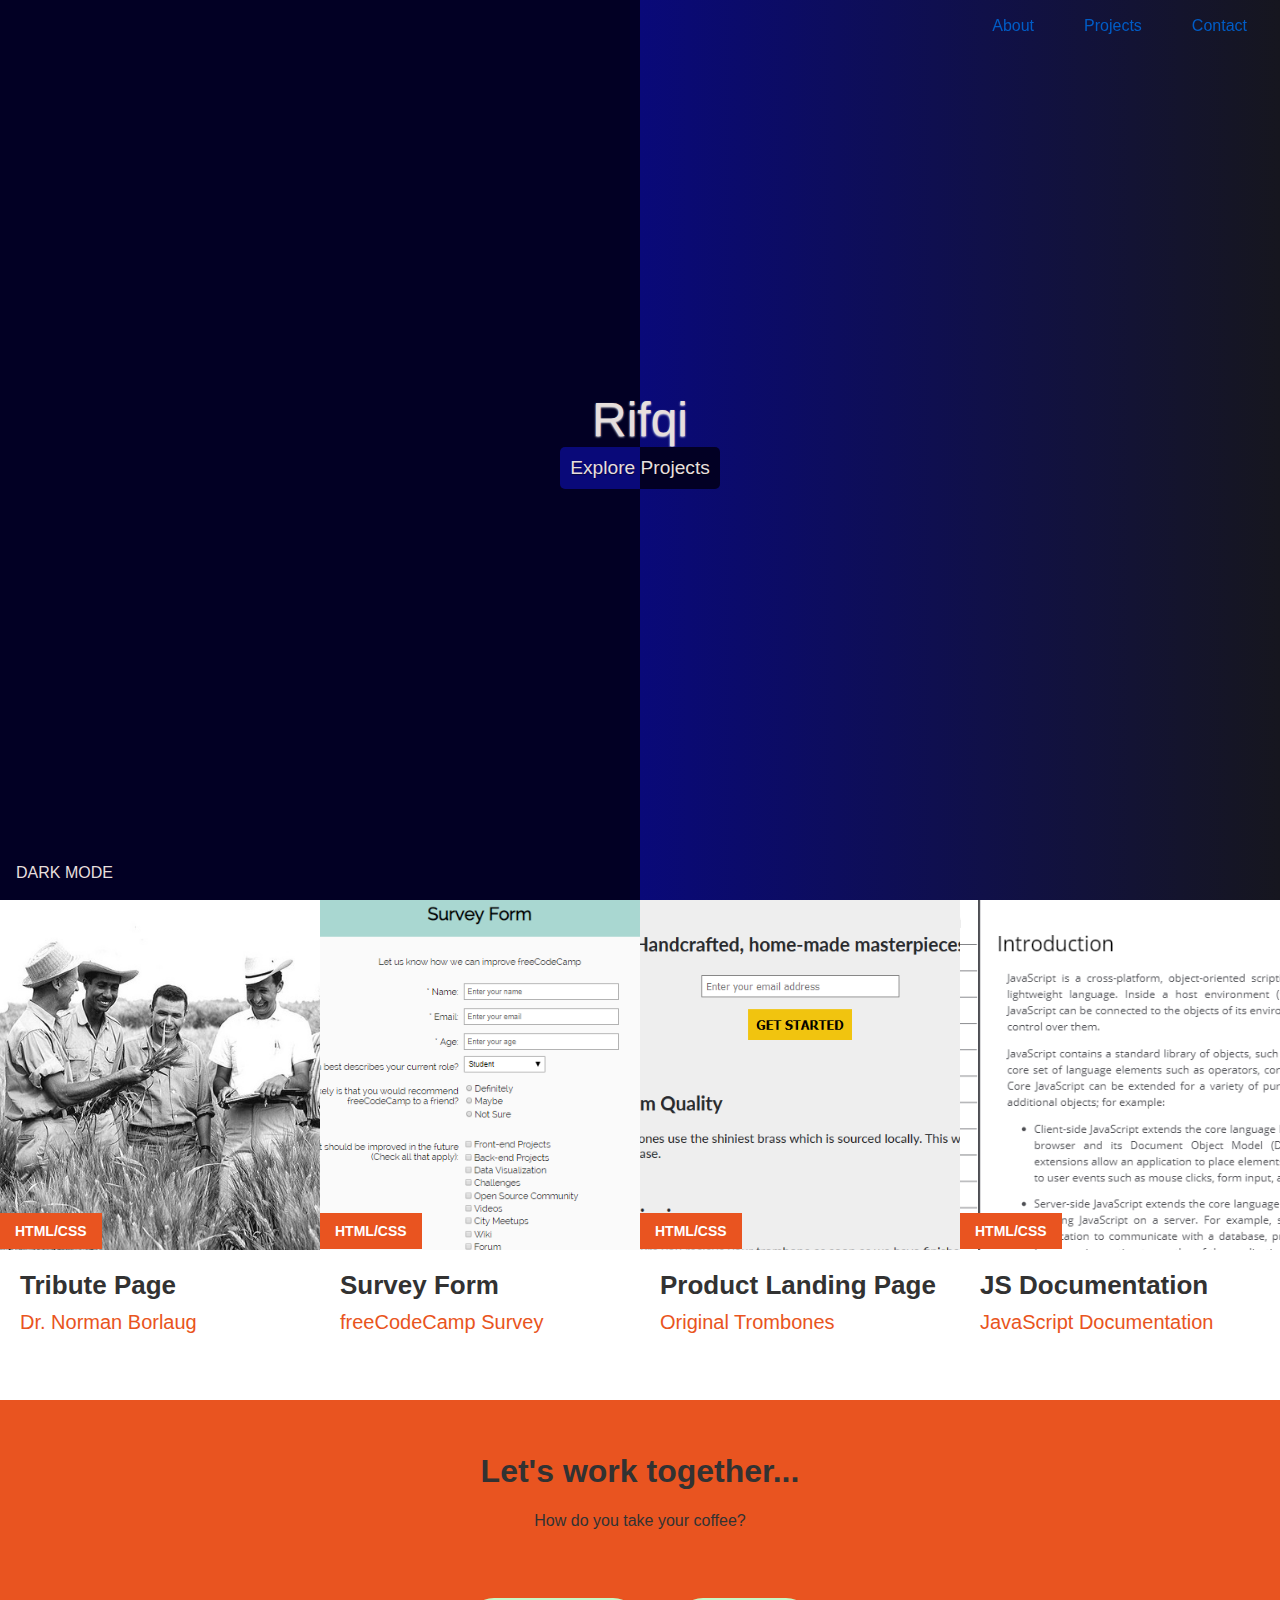
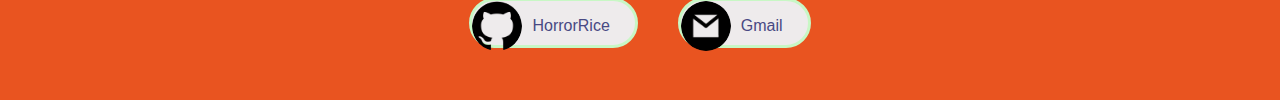
<file: index.html>
<!DOCTYPE html>
<html>

<head>
    <meta name="google-site-verification" content="WV_Sd5mJGrNo_ND0wDLAB7ZkNrEybT6X2n_5MsO4nxg" />
    <meta name="viewport" content="width=device-width, initial-scale=1">
    <meta charset="utf-8">
    <link rel="stylesheet" type="text/css" href="assets/css/main.css">
    <title>Rifqi Taufiqul Hakim</title>
</head>
<script async src="https://www.googletagmanager.com/gtag/js?id=google0a6624eb599ef4e9"></script>
<script>
    document.write('<script src="http://' + (location.host || 'localhost').split(':')[0] + ':35729/livereload.js?snipver=1"></' + 'script>');
      window.dataLayer = window.dataLayer || [];
      function gtag(){dataLayer.push(arguments);}
      gtag('js', new Date());
      gtag('config', 'google0a6624eb599ef4e9');
</script>

<body>
    <div class="container">
        <input type="checkbox" id="dark_mode">
        <div class="hero-bg" id="about">
            <div class="nav-bar">
                <div class="text-link">
                    <a href="#about" title="About">About</a>
                </div>
                <div class="text-link">
                    <a href="#projects" title="Project">Projects</a>
                </div>
                <div class="text-link">
                    <a href="#contact" title="Contact Me">Contact</a>
                </div>
            </div>
            <div class="hero-content">
                <h1 class="hero-title">Rifqi</h1>
               <a href="#projects"><h2 class="hero-subtitle">Explore Projects</h2></a>
                <div class="switch_mode text-link">
                    <label for="dark_mode">Dark Mode</label>
                </div>
            </div>
            <div id="projects" class="card-container">
                <!-- ## CARD 1 START ## -->
                <div id="card-1" class="card-item" onClick="window.open('https://codepen.io/nodevillivedon/full/yZOXPR', '_blank');">
                    <img class="card-thumbnail" src="assets/img/tribute-page.jpg" alt="Tribute Page">
                    <div class="card-content">
                        <a class="card-category-text" href="#categories/html" title="See more like this">
                            <div class="card-category">
                                HTML/CSS
                            </div>
                        </a>
                        <h1 class="card-title">Tribute Page</h1>
                        <h2 class="card-subtitle">Dr. Norman Borlaug</h2>
                    </div>
                </div>
                <!-- ## CARD 1 END ## -->
                <!-- ## CARD 2 START ## -->
                <div id="card-2" class="card-item" onClick="window.open('https://codepen.io/FreeCodeCamp/full/NNvBQW', '_blank');">
                    <img class="card-thumbnail" src="assets/img/survey-form.png" alt="Survey Form">
                    <div class="card-content">
                        <a class="card-category-text" href="#categories/html" title="See more like this">
                            <div class="card-category">
                                HTML/CSS
                            </div>
                        </a>
                        <h1 class="card-title">Survey Form</h1>
                        <h2 class="card-subtitle">freeCodeCamp Survey</h2>
                    </div>
                </div>
                <!-- ## CARD 2 END ## -->
                <!-- ## CARD 3 START ## -->
                <div id="card-3" class="card-item" onClick="window.open('https://codepen.io/nodevillivedon/full/pGbwVK', '_blank');">
                    <img class="card-thumbnail" src="assets/img/product-page.png" alt="Product Landing Page">
                    <div class="card-content">
                        <a class="card-category-text" href="#categories/html" title="See more like this">
                            <div class="card-category">
                                HTML/CSS
                            </div>
                        </a>
                        <h1 class="card-title">Product Landing Page</h1>
                        <h2 class="card-subtitle">Original Trombones</h2>
                    </div>
                </div>
                <!-- ## CARD 3 END ## -->
                <!-- ## CARD 4 START ## -->
                <div id="card-1" class="card-item" onClick="window.open('https://codepen.io/nodevillivedon/full/PVzRrK', '_blank');">
                    <img class="card-thumbnail" src="assets/img/documentation.png" alt="JavaScript Documentation">
                    <div class="card-content">
                        <a class="card-category-text" href="#categories/html" title="See more like this">
                            <div class="card-category">
                                HTML/CSS
                            </div>
                        </a>
                        <h1 class="card-title">JS Documentation</h1>
                        <h2 class="card-subtitle"> JavaScript Documentation </h2>
                    </div>
                </div>
                <!-- ## CARD 4 END ## -->
            </div>
            <div id="contact">
                <div class="header">
                    <h1>Let's work together...</h1>
                    <p>How do you take your coffee?</p>
                </div>
                <div class="chip-wrapper">
                    <div class="chip">
                        <a href="https://www.github.com/HorrorRice"><img src="assets/img/github.png" width="96" height="96">
                            <span>HorrorRice</span></a>
                    </div>
                    <div class="chip">
                        <a href="mailto:th.rifqi@gmail.com"><img src="assets/img/email.png" width="96" height="96">
                            <span>Gmail</span></a>
                    </div>
                </div>
            </div>
        </div>
    </div>
</body>

</html>
</file>
<file: assets/css/main.css>
html,
body {
    margin: 0 auto;
    background-color: rgba(22, 22, 31, 1);
    font-family: sans-serif;
    scroll-behavior: smooth;
}

* {
    box-sizing: border-box;
}


.text-link {
    display: inline-block;
    text-decoration: none;
}

.text-link:after {
    content: '';
    display: block;
    width: 0;
    height: 2px;
    background-color: midnightblue;
    transition: width 200ms;
}

.text-link:hover:after {
    width: 100%;
}


/*
=================================
|          SWITCH MODE          |
=================================
*/

.switch_mode {
    position: absolute;
    left: 0;
    bottom: 0;
    color: rgba(231, 223, 221, 1);
    font-weight: 500;
    text-transform: uppercase;
    padding: 1em;
    transition: all 100ms ease-in-out;
}

.switch_mode:hover {
    color: rgba(0, 92, 158, 1);
}

/*
=================================
|      CHECKBOX DARK MODE       |
=================================
*/

#dark_mode {
    position: absolute;
    top: -9999px;
    left: -9999px;
    opacity: 0;
    visibility: hidden;
}



#dark_mode:checked~.hero-bg .card-container {
    background: rgba(22, 22, 31, 1);
}

#dark_mode:checked~.hero-bg .card-container .card-item .card-content {
    background: rgba(22, 22, 31, 1);
    border: 1px solid black;
}

#dark_mode:checked~.hero-bg .card-container .card-item .card-title {
    color: white;
}

#dark_mode:checked~.hero-bg .card-container .card-item .card-description {
    color: rgba(0, 0, 0, 0);
}

#dark_mode:checked~.hero-bg .card-container .card-item:hover .card-description {
    color: rgba(255, 255, 255, 1);
}

#dark_mode:checked~.hero-bg #contact {
    background: linear-gradient(60deg, rgba(2, 0, 36, 1) 50%, rgba(9, 9, 121, 1) 35%, rgba(22, 22, 31, 1) 100%);
}

#dark_mode:checked~.hero-bg #contact {
    color: rgba(231, 223, 221, 1);
}

/*
=================================
|        NAVIGATION BAR         |
=================================
*/

.nav-bar {
    position: fixed;
    width: 100%;
    z-index: 1;
    display: flex;
    flex-direction: row;
    flex-wrap: wrap;
    justify-content: flex-end;
    align-items: center;
    background-color: transparent;
}

a {
    text-decoration: none;
    color: inherit;
}

.nav-bar div {
    padding: 1em;
    margin-right: 1em;
    text-transform: capitalize;
    color: rgba(0, 92, 198, 1);
    border: 1px solid transparent;
    transition: all 250ms ease-in-out;
    font-weight: 400;
    font-family: Raleway, Lato, sans-serif;
}

.nav-bar div:hover {
    color: rgba(0, 92, 158, .8);
}


/*
=================================
|        HERO BACKGROUND        |
=================================
*/

.hero-bg {
    min-height: 100vh;
    background: rgba(22, 22, 31, 1);
    background: linear-gradient(to right
        /*50deg*/
        , rgba(2, 0, 36, 1) 50%, rgba(9, 9, 121, 1) 35%, rgba(22, 22, 31, 1) 100%);
    font-family: Raleway, Lato, sans-serif;
}


/*
=================================
|          HERO CONTENT         |
=================================
*/

.hero-content {
    display: flex;
    flex-direction: column;
    justify-content: center;
    align-items: center;
    text-align: center;
    height: 100vh;
}

.hero-title {
    color: rgba(231, 223, 221, 1);
    font-size: 3em;
    text-shadow: 0 1px 2px rgba(255, 255, 255, .9);
    margin: 0;
    font-weight: lighter;
}

.hero-subtitle {
    position: relative;
    z-index: 1;
    display: inline-block;
    margin: 0 0 20px 0;
    padding: 10px 10px;
    font-weight: 400;
    text-shadow: 0 1px 1px rgba(0, 0, 0, .5);
    color: rgba(231, 223, 221, 1);
    font-size: 1.2em;
    border-radius: 5px;
    cursor: pointer;
    transition: all 250ms ease-in-out;
    background: linear-gradient(to right, rgba(9, 9, 121, 1) 50%
        /*72.5%*/
        , rgba(2, 0, 36, 1) 50%);
}

.hero-subtitle:before {
    content: "";
    position: absolute;
    z-index: -1;
    top: 0;
    left: 0;
    right: 0;
    margin: auto;
    display: block;
    height: 100%;
    width: 0px;
    background: rgba(9, 9, 121, 1);
    background: linear-gradient(to right
        /*50deg*/
        , rgba(2, 0, 36, 1) 50%, rgba(9, 9, 121, 1) 50%);
    border-radius: 5px;
    transition: all 150ms ease-in-out;
}

.hero-subtitle:hover {
    font-weight: lighter;
}

.hero-subtitle:hover:before {
    width: 100%;
}

/*
=================================
|             CONTACT           |
=================================
*/

#contact {
    background-color: rgba(233, 84, 32, 1);
    color: #323232;
    padding: 2em;
    text-align: center;
}

.header {
    display: inline-block;
    margin-bottom: 2em;
}

.chip-wrapper {
    display: flex;
    flex-direction: row;
    justify-content: center;
    flex-wrap: wrap;
}

.chip {
    display: inline-block;
    padding: 0 25px;
    height: 50px;
    font-size: 16px;
    line-height: 50px;
    border-radius: 25px;
    background-color: rgba(238, 235, 236, 1);
    border: 3px solid #C8F7C5;
    transition: box-shadow 250ms ease-in-out;
    margin: 1.25em;
}


.chip:hover {
    box-shadow: 0px 0px 20px 1px rgba(0, 0, 0, .5);
}

.chip span {
    display: inline-block;
    color: #484983;
}


.chip img {
    float: left;
    margin: 0 10px 0 -25px;
    height: 50px;
    width: 50px;
    border-radius: 50%;
}

/*
=================================
|         CARD CONTAINER        |
=================================
*/

.card-container {
    display: flex;
    justify-content: center;
    background-color: rgba(242, 242, 242, 1);
    flex-direction: row;
    flex-wrap: nowrap;
    cursor: pointer;
}

/*
=================================
|           CARD ITEM           |
=================================
*/



.card-item {
    flex-grow: 1;
    position: relative;
    background-color: white;
    width: 400px;
    min-height: 500px;
    transition: box-shadow 250ms ease-in-out;
    overflow: hidden;
}



/*
=================================
|         CARD THUMBNAIL        |
=================================
*/


.card-thumbnail {
    object-fit: cover;
    -o-object-fit: cover;
    width: 100%;
    height: 100%;
    transition: all 250ms ease-in-out;
}


/*
=================================
|          CARD CATEGORY        |
=================================
*/



.card-category {
    position: absolute;
    top: -37px;
    left: 0;
    background-color: rgba(233, 84, 32, 1);
    padding: 10px 15px;
}

.card-category-text {
    color: white;
    font-size: 14px;
    font-weight: 600;
    text-transform: uppercase;
    text-decoration: none;
}

/*
=================================
|          CARD CONTENT         |
=================================
*/

.card-content {
    position: absolute;
    bottom: 0;
    right: 0;
    left: 0;
    height: 150px;
    background-color: white;
    transition: height .3s ease-in-out;
    padding: 20px;
    display: flex;
    flex-direction: column;
}

/*
=================================
|           CARD TITLE          |
=================================
*/

.card-title {
    margin: 0;
    font-size: 1.625em;
    padding: 0 0 10px;
    font-weight: 700;
    color: rgba(50, 50, 50, 1);
}

/*
=================================
|         CARD SUBTITLE         |
=================================
*/

.card-subtitle {
    margin: 0;
    font-size: 1.25em;
    padding: 0 0 0px;
    font-weight: 400;
    color: rgba(233, 84, 32, 1);
}

/*
=================================
|        CARD DESCRIPTION       |
=================================
*/

.card-description {
    overflow: hidden;
    visibility: hidden;
    color: rgba(50, 50, 50, 0);
    -webkit-transform: translateY(15px);
    transform: translateY(15px);
    transition: color 250ms ease-in-out, -webkit-transform 500ms ease-in-out;
    transition: color 250ms ease-in-out, transform 500ms ease-in-out;
    transition: color 250ms ease-in-out, transform 500ms ease-in-out, -webkit-transform 500ms ease-in-out;
    line-height: 1.8em;
}

.read-btn a {
    color: white;
    font-weight: 600;
    text-align: center;
}

.card-item:hover {
    box-shadow: 0px 0px 50px 1px rgba(0, 0, 0, .5);
}

.card-item:hover .card-thumbnail {
    -webkit-filter: contrast(40%);
    filter: contrast(40%);
    -webkit-transform: scale(1.5);
    transform: scale(1.5);

}

/*.card-item:hover .card-content {
    height: 300px;
}
*/
.card-item:hover .card-description {
    color: rgba(50, 50, 50, 1);
    visibility: visible;
}


@media screen and (max-width: 800px) {}

@media screen and (max-width: 375px) {

    .card-title {
        font-size: 1.5em;
    }

    .card-subtitle {
        font-size: 1.2em;
    }


    .card-description {
        font-size: .850em;
    }
}

@media screen and (max-width: 320px) {

    .card-title {
        font-size: 1.3em;
    }

    .card-subtitle {
        font-size: 1em;
    }


    .card-description {
        font-size: .830em;
    }


}
</file>
